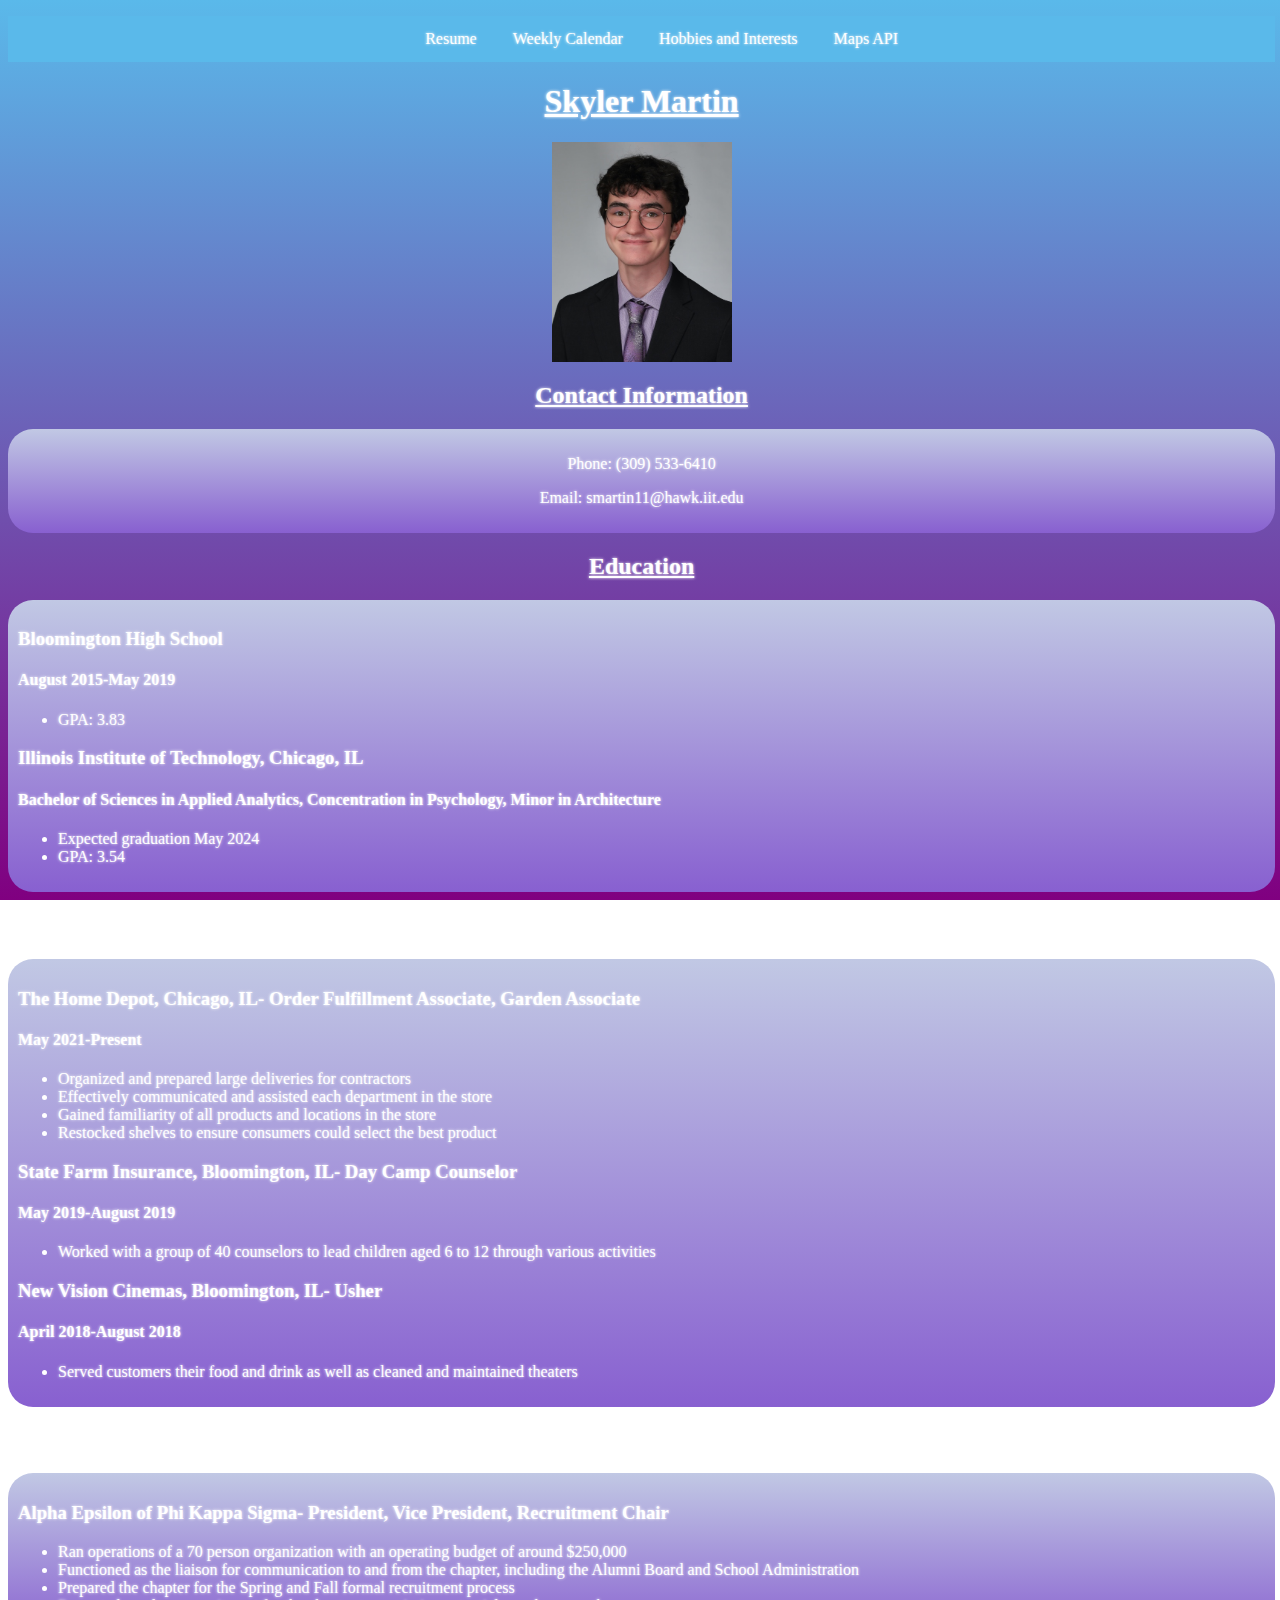
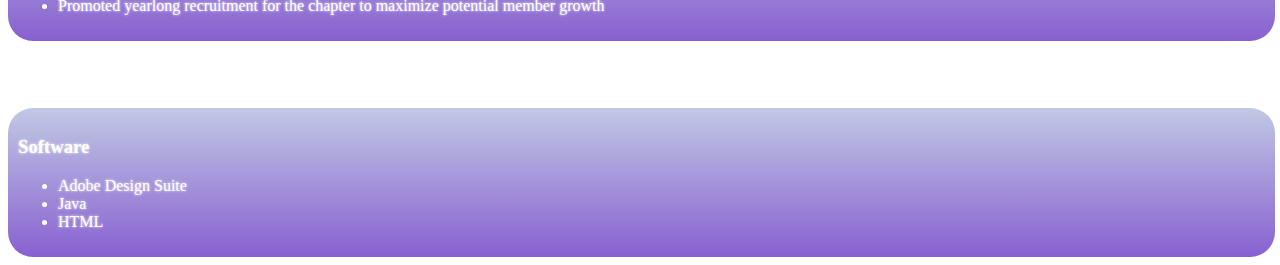
<file: index.html>
<!DOCTYPE html>
<html lang="en">
  <head>
    <meta charset="UTF-8">
      <title>Resume-Skyler Martin</title>
      <link rel="stylesheet" href="css/style.css">
  </head>
    <body>
      <nav>
        <ul class="nav">
          <li><a href="index.html">Resume</a></li>
          <li><a href="page2.html">Weekly Calendar</a></li>
          <li><a href="page3.html">Hobbies and Interests</a></li>
          <li><a href="mapsapi.html">Maps API</a></li>
        </ul>
      </nav>

<h1>Skyler Martin</h1>
  <img src="./images/image3.jpg" alt="allow" class="image">
  <h2>Contact Information</h2>
<div class="center, div">
    <p>Phone: (309) 533-6410</p>
    <p>Email: smartin11@hawk.iit.edu</p>
</div>

<h2>Education</h2>
<div class="center, div">
  <h3>Bloomington High School</h3>
    <h4>August 2015-May 2019</h4>
      <ul>
        <li>GPA: 3.83</li>
      </ul>
  <h3>Illinois Institute of Technology, Chicago, IL</h3>
    <h4>Bachelor of Sciences in Applied Analytics, Concentration in Psychology, Minor in Architecture</h4>
      <ul>
        <li>Expected graduation May 2024</li>
        <li>GPA: 3.54</li>
      </ul>
</div>

<h2>Experience</h2>
<div class="center, div">
  <h3>The Home Depot, Chicago, IL- Order Fulfillment Associate, Garden Associate</h3>
    <h4>May 2021-Present</h4>
    <ul>
      <li>Organized and prepared large deliveries for contractors</li>
      <li>Effectively communicated and assisted each department in the store</li>
      <li>Gained familiarity of all products and locations in the store</li>
      <li>Restocked shelves to ensure consumers could select the best product</li>
    </ul>
    <h3>State Farm Insurance, Bloomington, IL- Day Camp Counselor</h3>
      <h4>May 2019-August 2019</h4>
        <ul>
          <li>Worked with a group of 40 counselors to lead children aged 6 to 12 through various activities</li>
        </ul>
    <h3>New Vision Cinemas, Bloomington, IL- Usher</h3>
      <h4>April 2018-August 2018</h4>
        <ul>
          <li>Served customers their food and drink as well as cleaned and maintained theaters</li>
        </ul>
</div>

<h2>Organizations</h2>
<div class="center, div">
  <h3>Alpha Epsilon of Phi Kappa Sigma- President, Vice President, Recruitment Chair</h3>
    <ul>
      <li>Ran operations of a 70 person organization with an operating budget of around $250,000</li>
      <li>Functioned as the liaison for communication to and from the chapter, including the Alumni Board and School Administration</li>
      <li>Prepared the chapter for the Spring and Fall formal recruitment process</li>
      <li>Promoted yearlong recruitment for the chapter to maximize potential member growth</li>
    </ul>
</div>

<h2>Skills</h2>
<div class="center, div">
  <h3>Software</h3>
    <ul>
      <li>Adobe Design Suite</li>
      <li>Java</li>
      <li>HTML</li>
    </ul>
</div>
  </body>
</html>
</file>
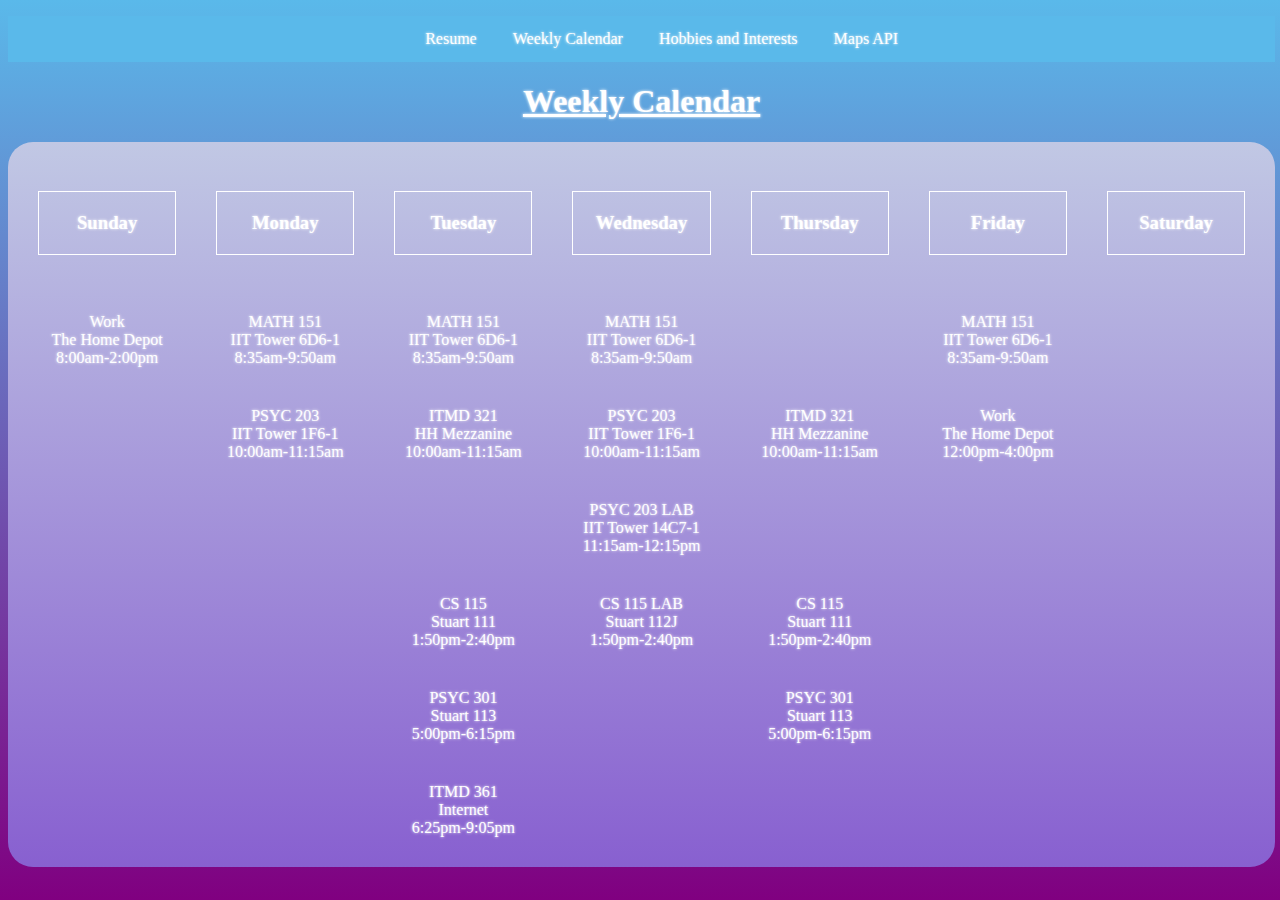
<file: page2.html>
<!DOCTYPE html>
<html lang="en">
  <head>
    <meta charset="UTF-8">
    <title>Class Schedule-Skyler Martin</title>
  </head>
    <body>
      <nav>
        <ul class="nav">
          <li><a href="index.html">Resume</a></li>
          <li><a href="page2.html">Weekly Calendar</a></li>
          <li><a href="page3.html">Hobbies and Interests</a></li>
          <li><a href="mapsapi.html">Maps API</a></li>
        </ul>
      </nav>
<h1>Weekly Calendar</h1>
<link rel="stylesheet" href="css/style.css">
<div class="div">
<table>
  <tr>
    <td><h3 class="columnHeader">Sunday</h3></td>
    <td><h3 class="columnHeader">Monday</h3></td>
    <td><h3 class="columnHeader">Tuesday</h3></td>
    <td><h3 class="columnHeader">Wednesday</h3></td>
    <td><h3 class="columnHeader">Thursday</h3></td>
    <td><h3 class="columnHeader">Friday</h3></td>
    <td><h3 class="columnHeader">Saturday</h3></td>
  </tr>
  <tr>
    <td><span class= "information">Work</span><span class="location">The Home Depot</span><span class="time">8:00am-2:00pm</span></td>
    <td><span class= "information">MATH 151</span><span class="location">IIT Tower 6D6-1</span><span class="time">8:35am-9:50am</span></td>
    <td><span class= "information">MATH 151</span><span class="location">IIT Tower 6D6-1</span><span class="time">8:35am-9:50am</span></td>
    <td><span class= "information">MATH 151</span><span class="location">IIT Tower 6D6-1</span><span class="time">8:35am-9:50am</span></td>
    <td><p class="empty"> </p></td>
    <td><span class= "information">MATH 151</span><span class="location">IIT Tower 6D6-1</span><span class="time">8:35am-9:50am</span></td>
    <td><p class="empty"> </p></td>
  </tr>
  <tr>
    <td><p class="empty"> </p></td>
    <td><span class= "information">PSYC 203</span><span class="location">IIT Tower 1F6-1</span><span class="time">10:00am-11:15am</span></td>
    <td><span class= "information">ITMD 321</span><span class="location">HH Mezzanine</span><span class="time">10:00am-11:15am</span></td>
    <td><span class= "information">PSYC 203</span><span class="location">IIT Tower 1F6-1</span><span class="time">10:00am-11:15am</span></td>
    <td><span class= "information">ITMD 321</span><span class="location">HH Mezzanine</span><span class="time">10:00am-11:15am</span></td>
    <td><span class= "information">Work</span><span class="location">The Home Depot</span><span class="time">12:00pm-4:00pm</span></td>
    <td><p class="empty"> </p></td>
  </tr>
  <tr>
    <td><p class="empty"> </p></td>
    <td><p class= "empty"> </p></td>
    <td><p class= "empty"> </p></td>
    <td><span class= "information">PSYC 203 LAB</span><span class="location">IIT Tower 14C7-1</span><span class="time">11:15am-12:15pm</span></td>
    <td><p class="empty"> </p></td>
    <td><p class="empty"> </p></td>
    <td><p class="empty"> </p></td>
  </tr>
  <tr>
    <td><p class="empty"> </p></td>
    <td><p class= "empty"> </p></td>
    <td><span class= "information">CS 115</span><span class="location">Stuart 111</span><span class="time">1:50pm-2:40pm</span></td>
    <td><span class= "information">CS 115 LAB</span><span class="location">Stuart 112J</span><span class="time">1:50pm-2:40pm</span></td>
    <td><span class= "information">CS 115</span><span class="location">Stuart 111</span><span class="time">1:50pm-2:40pm</span></td>
    <td><p class="empty"> </p></td>
    <td><p class="empty"> </p></td>
  </tr>
  <tr>
    <td><p class="empty"> </p></td>
    <td><p class= "empty"> </p></td>
    <td><span class= "information">PSYC 301</span><span class="location">Stuart 113</span><span class="time">5:00pm-6:15pm</span></td>
    <td><p class= "empty"> </p></td>
    <td><span class= "information">PSYC 301</span><span class="location">Stuart 113</span><span class="time">5:00pm-6:15pm</span></td>
    <td><p class="empty"> </p></td>
    <td><p class="empty"> </p></td>
  </tr>
  <tr>
    <td><p class="empty"> </p></td>
    <td><p class= "empty"> </p></td>
    <td><span class= "information">ITMD 361</span><span class="location">Internet</span><span class="time">6:25pm-9:05pm</span></td>
    <td><p class="empty"> </p></td>
    <td><p class="empty"> </p></td>
    <td><p class="empty"> </p></td>
    <td><p class="empty"> </p></td>
  </tr>
  </table>
  </div>
  </body>
</html>
</file>
<file: css/style.css>
body{
  background-image: linear-gradient(to bottom, #5ab9ea, purple);
  height: 99%;
  width: 99%;
  background-repeat: no-repeat;
  background-attachment: fixed;
}

h1, h2{
  text-align: center;
  text-decoration: underline;
  color: white;
  text-shadow: 0px 0px 3px white;
}

h5, p{
  text-align: center; 
  color: white;
  text-shadow: 0px 0px 3px white;
}

h3, h4, li{
  text-align: left;
  color: white;
  text-shadow: 0px 0px 3px white;
}

ol{
  line-height: 135%;
}


table, td{
  text-align: center; 
  width: 100%;
  table-layout: fixed;
  border-collapse: collapse;
  color: white;
  padding: 20px;
  text-shadow: 0px 0px 3px white;
}

.columnHeader{
  text-align: center;
  border: 1px solid;
  color: white;
  padding: 20px;
}

span::after{
  content: "\a";
  white-space: pre;
}

img{
  width: 475px;
  height: 350px;
}

.column{
  width: auto;
  padding: 6px;
  image-rendering: crisp-edges;
}


.image{
  display: block;
  margin-left: auto;
  margin-right: auto;
  width: 180px;
  height: 220px;
}

video {
  display: block;
  margin: auto;
  width: 720px;
  height: 450px;
}

.nav {
  background-color: #5ab9ea;
  text-align: center;
}

.nav li{
  display:inline-block;
}

.nav a{
  text-decoration: none;
  color: white; 
  text-align: center;
  display: block;
  padding: 14px 16px;
}

.nav a:hover{
  background-image: linear-gradient(to bottom, #c1c8e4, #8860d0);
}

.div{
  padding: 10px;
  margin: 0;
  background-image: linear-gradient(to bottom, #c1c8e4, #8860d0);
  border-radius: 25px;
}

.center{
  margin-left: auto;
  margin-right: auto;
}

#map{
  width: 99vw;
  height: 75vh;
  border-radius: 25px;
  border-color: #FE5F55;
  border-width: thick;
  margin-left: auto;
  margin-right: auto;
  margin-bottom: 25px;
  padding: 0px;
}

@media screen and (min-width: 1000px){
  #media{
    width: 10%;
    float: left;
    margin-right: 20px;
  }
}

#media table{
  text-align: center;
  table-layout: fixed;
  color: white;
  border-collapse: collapse;
}

#media h1{
  text-align: center;
  text-decoration: underline;
  color: white;
}
</file>
